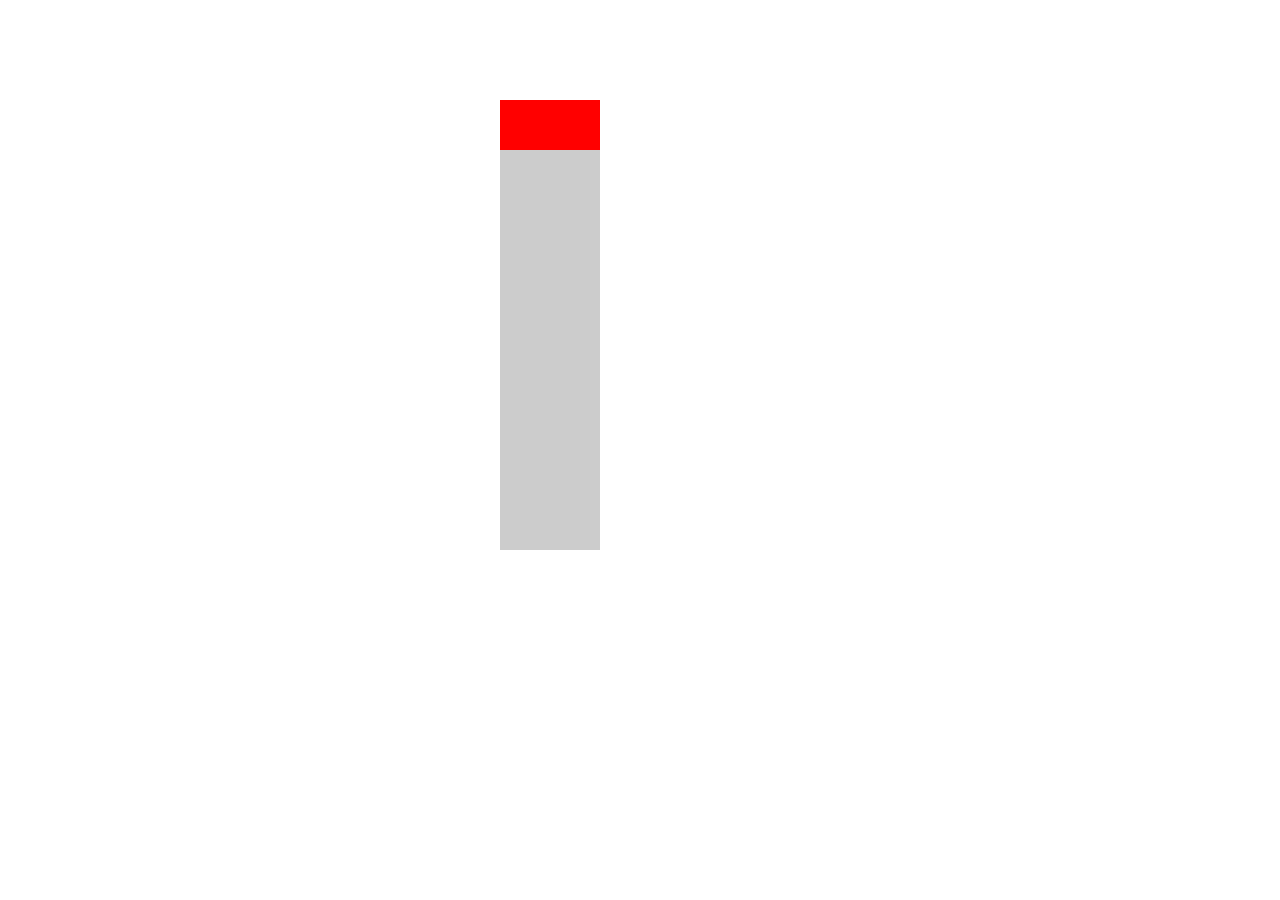
<file: demo.html>
<!DOCTYPE html>
<html lang="en">

<head>
    <meta charset="UTF-8">
    <meta name="viewport" content="width=device-width, initial-scale=1.0">
    <meta http-equiv="X-UA-Compatible" content="ie=edge">
    <title>Document</title>

    <style>
        * {
            margin: 0;
            padding: 0;
        }


        div {
            margin-left: 500px;
        }

        .box1 {
            margin-top: 100px;
            width: 100px;
            height: 50px;
            background-color: red;
            /* transition: all 3s linear; */
        }

        .box2 {
            width: 100px;
            height: 400px;
            background-color: #ccc;
            transition: all 1s linear;

        }
    </style>
</head>

<body>


    <div class="box1">
    </div>
    <div class="box2"></div>


    <script>
        var box1 = document.querySelector('.box1');
        var box2 = document.querySelector('.box2');


        box1.onmouseenter = function () {
            box2.style.height = 0;
            // box2.style.opacity = 0;
        }

        box1.onmouseleave = function () {
            box2.style.height = 400 + 'px';
            // box2.style.opacity = 1;
        }












        // 批量创建变量(对象的属性)
        var spanParent = {}

        for (var i = 0; i < 5; i++) {
            spanParent['swSpan' + i] = document.querySelector('.box1');
        }

        console.log(spanParent);
        // console.dir(spanParent.swSpan0);  //是对象
    </script>
</body>

</html>
</file>
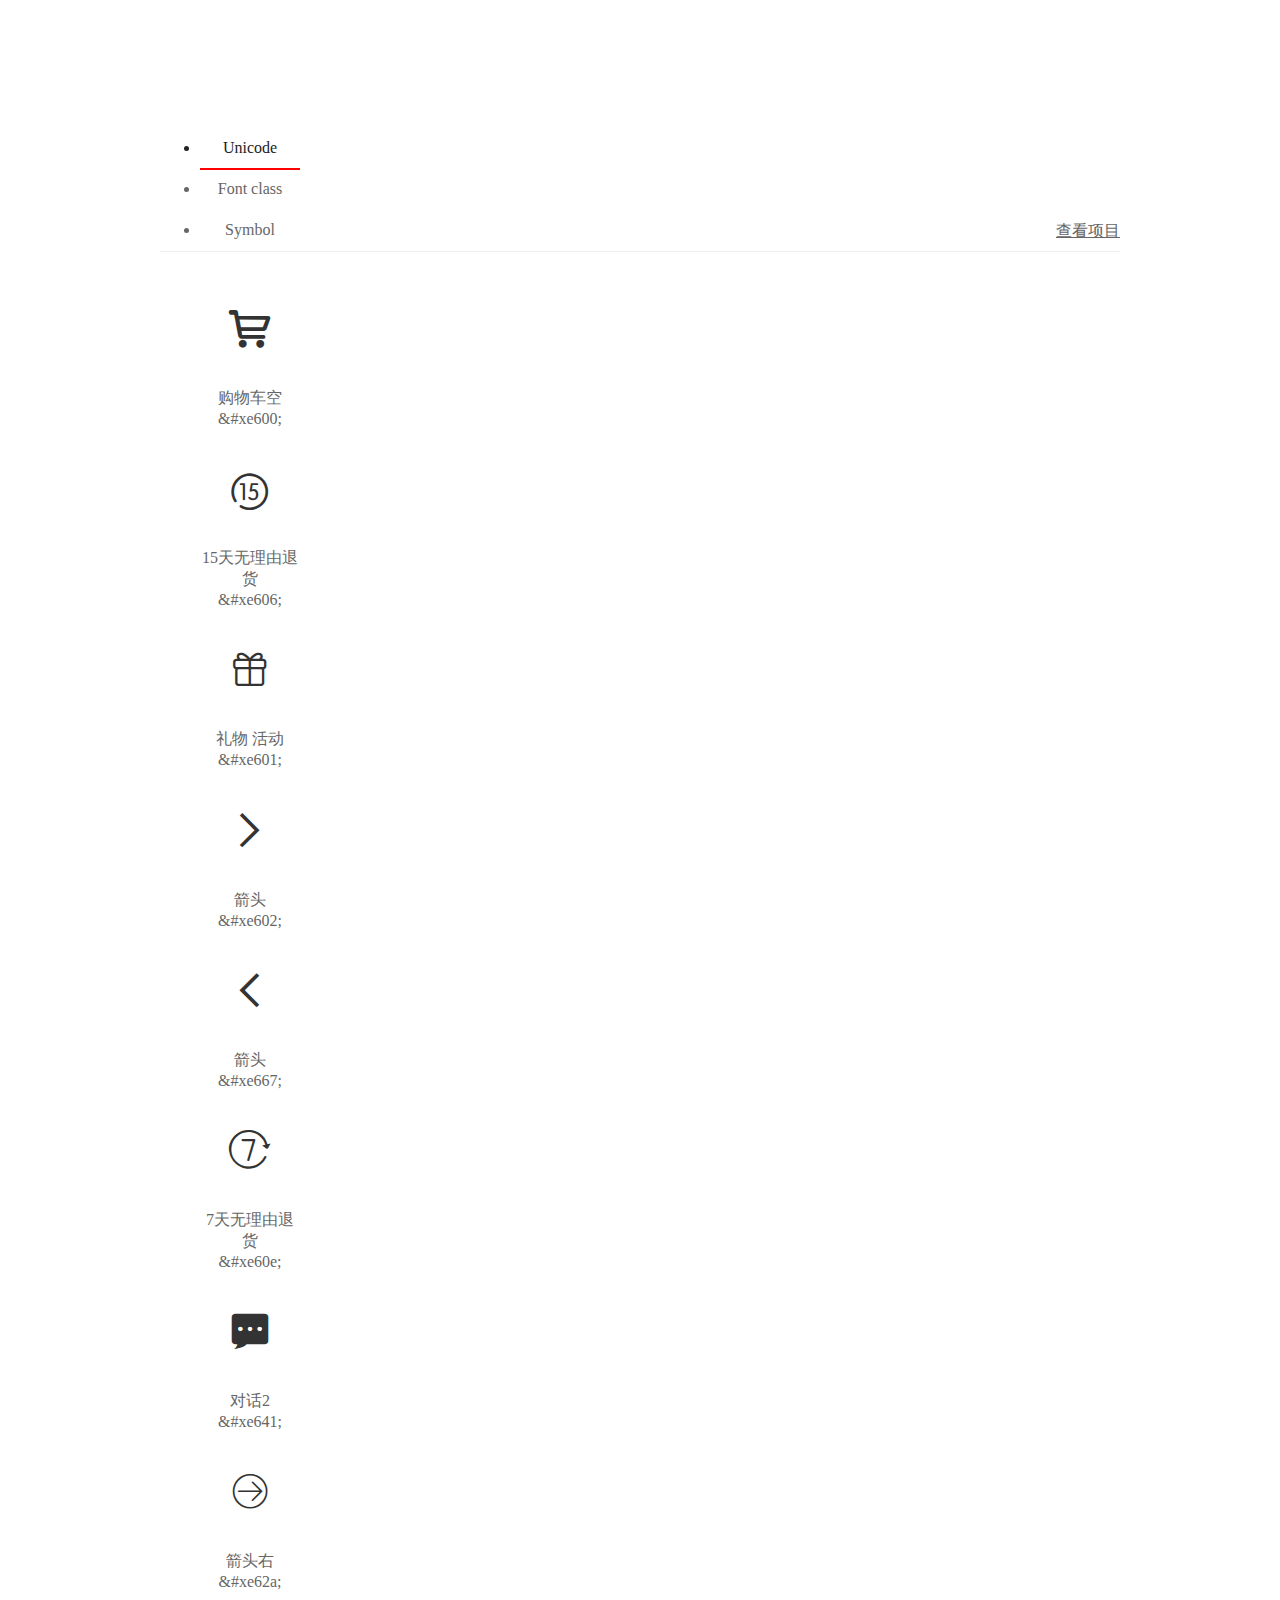
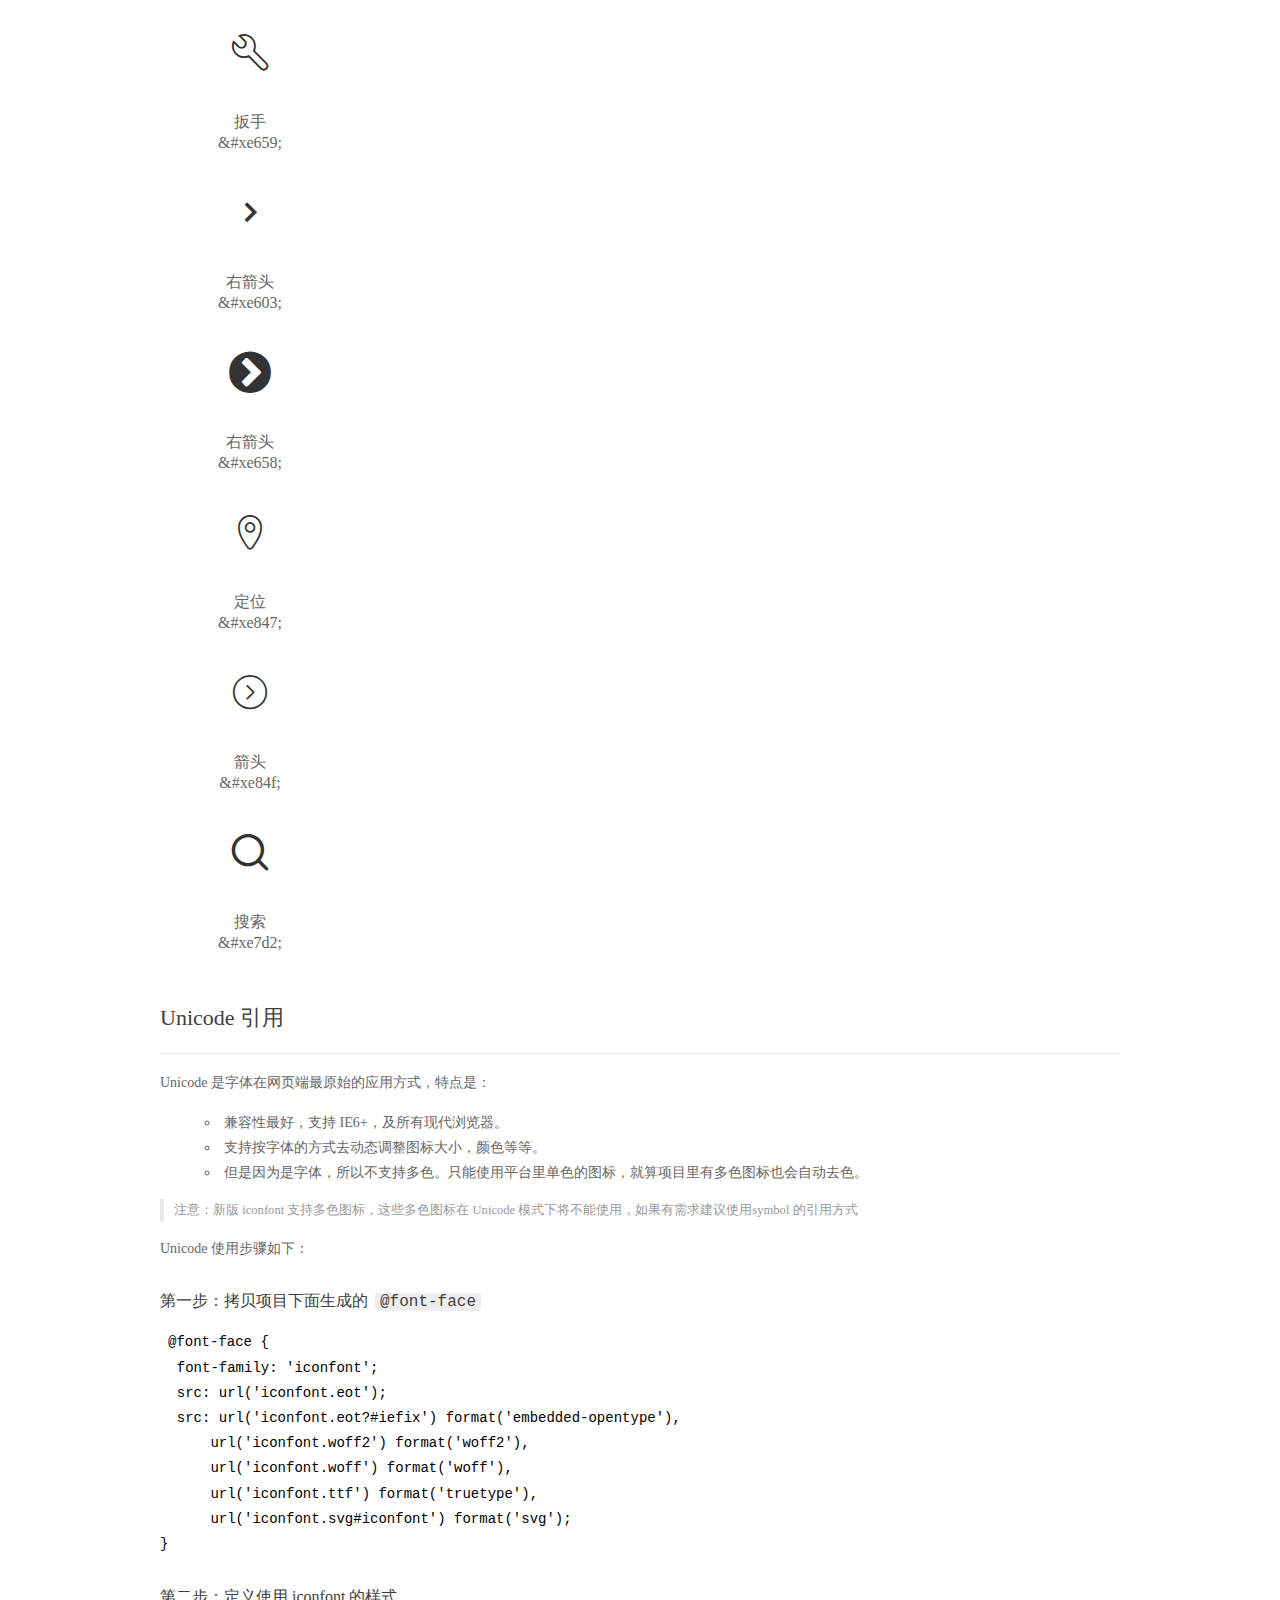
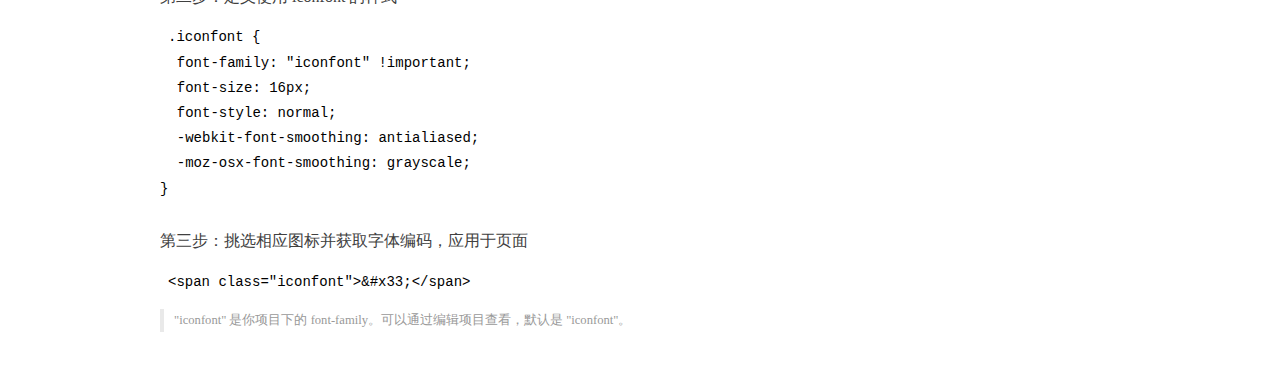
<file: iconfont/demo_index.html>
<!DOCTYPE html>
<html>
<head>
  <meta charset="utf-8"/>
  <title>IconFont Demo</title>
  <link rel="shortcut icon" href="https://gtms04.alicdn.com/tps/i4/TB1_oz6GVXXXXaFXpXXJDFnIXXX-64-64.ico" type="image/x-icon"/>
  <link rel="stylesheet" href="https://g.alicdn.com/thx/cube/1.3.2/cube.min.css">
  <link rel="stylesheet" href="demo.css">
  <link rel="stylesheet" href="iconfont.css">
  <script src="iconfont.js"></script>
  <!-- jQuery -->
  <script src="https://a1.alicdn.com/oss/uploads/2018/12/26/7bfddb60-08e8-11e9-9b04-53e73bb6408b.js"></script>
  <!-- 代码高亮 -->
  <script src="https://a1.alicdn.com/oss/uploads/2018/12/26/a3f714d0-08e6-11e9-8a15-ebf944d7534c.js"></script>
</head>
<body>
  <div class="main">
    <h1 class="logo"><a href="https://www.iconfont.cn/" title="iconfont 首页" target="_blank">&#xe86b;</a></h1>
    <div class="nav-tabs">
      <ul id="tabs" class="dib-box">
        <li class="dib active"><span>Unicode</span></li>
        <li class="dib"><span>Font class</span></li>
        <li class="dib"><span>Symbol</span></li>
      </ul>
      
      <a href="https://www.iconfont.cn/manage/index?manage_type=myprojects&projectId=1374970" target="_blank" class="nav-more">查看项目</a>
      
    </div>
    <div class="tab-container">
      <div class="content unicode" style="display: block;">
          <ul class="icon_lists dib-box">
          
            <li class="dib">
              <span class="icon iconfont">&#xe600;</span>
                <div class="name">购物车空</div>
                <div class="code-name">&amp;#xe600;</div>
              </li>
          
            <li class="dib">
              <span class="icon iconfont">&#xe606;</span>
                <div class="name">15天无理由退货</div>
                <div class="code-name">&amp;#xe606;</div>
              </li>
          
            <li class="dib">
              <span class="icon iconfont">&#xe601;</span>
                <div class="name">礼物 活动</div>
                <div class="code-name">&amp;#xe601;</div>
              </li>
          
            <li class="dib">
              <span class="icon iconfont">&#xe602;</span>
                <div class="name">箭头</div>
                <div class="code-name">&amp;#xe602;</div>
              </li>
          
            <li class="dib">
              <span class="icon iconfont">&#xe667;</span>
                <div class="name">箭头</div>
                <div class="code-name">&amp;#xe667;</div>
              </li>
          
            <li class="dib">
              <span class="icon iconfont">&#xe60e;</span>
                <div class="name">7天无理由退货</div>
                <div class="code-name">&amp;#xe60e;</div>
              </li>
          
            <li class="dib">
              <span class="icon iconfont">&#xe641;</span>
                <div class="name">对话2</div>
                <div class="code-name">&amp;#xe641;</div>
              </li>
          
            <li class="dib">
              <span class="icon iconfont">&#xe62a;</span>
                <div class="name">箭头右</div>
                <div class="code-name">&amp;#xe62a;</div>
              </li>
          
            <li class="dib">
              <span class="icon iconfont">&#xe659;</span>
                <div class="name">扳手</div>
                <div class="code-name">&amp;#xe659;</div>
              </li>
          
            <li class="dib">
              <span class="icon iconfont">&#xe603;</span>
                <div class="name">右箭头</div>
                <div class="code-name">&amp;#xe603;</div>
              </li>
          
            <li class="dib">
              <span class="icon iconfont">&#xe658;</span>
                <div class="name">右箭头</div>
                <div class="code-name">&amp;#xe658;</div>
              </li>
          
            <li class="dib">
              <span class="icon iconfont">&#xe847;</span>
                <div class="name">定位</div>
                <div class="code-name">&amp;#xe847;</div>
              </li>
          
            <li class="dib">
              <span class="icon iconfont">&#xe84f;</span>
                <div class="name">箭头</div>
                <div class="code-name">&amp;#xe84f;</div>
              </li>
          
            <li class="dib">
              <span class="icon iconfont">&#xe7d2;</span>
                <div class="name">搜索</div>
                <div class="code-name">&amp;#xe7d2;</div>
              </li>
          
          </ul>
          <div class="article markdown">
          <h2 id="unicode-">Unicode 引用</h2>
          <hr>

          <p>Unicode 是字体在网页端最原始的应用方式，特点是：</p>
          <ul>
            <li>兼容性最好，支持 IE6+，及所有现代浏览器。</li>
            <li>支持按字体的方式去动态调整图标大小，颜色等等。</li>
            <li>但是因为是字体，所以不支持多色。只能使用平台里单色的图标，就算项目里有多色图标也会自动去色。</li>
          </ul>
          <blockquote>
            <p>注意：新版 iconfont 支持多色图标，这些多色图标在 Unicode 模式下将不能使用，如果有需求建议使用symbol 的引用方式</p>
          </blockquote>
          <p>Unicode 使用步骤如下：</p>
          <h3 id="-font-face">第一步：拷贝项目下面生成的 <code>@font-face</code></h3>
<pre><code class="language-css"
>@font-face {
  font-family: 'iconfont';
  src: url('iconfont.eot');
  src: url('iconfont.eot?#iefix') format('embedded-opentype'),
      url('iconfont.woff2') format('woff2'),
      url('iconfont.woff') format('woff'),
      url('iconfont.ttf') format('truetype'),
      url('iconfont.svg#iconfont') format('svg');
}
</code></pre>
          <h3 id="-iconfont-">第二步：定义使用 iconfont 的样式</h3>
<pre><code class="language-css"
>.iconfont {
  font-family: "iconfont" !important;
  font-size: 16px;
  font-style: normal;
  -webkit-font-smoothing: antialiased;
  -moz-osx-font-smoothing: grayscale;
}
</code></pre>
          <h3 id="-">第三步：挑选相应图标并获取字体编码，应用于页面</h3>
<pre>
<code class="language-html"
>&lt;span class="iconfont"&gt;&amp;#x33;&lt;/span&gt;
</code></pre>
          <blockquote>
            <p>"iconfont" 是你项目下的 font-family。可以通过编辑项目查看，默认是 "iconfont"。</p>
          </blockquote>
          </div>
      </div>
      <div class="content font-class">
        <ul class="icon_lists dib-box">
          
          <li class="dib">
            <span class="icon iconfont icon-gouwuchekong"></span>
            <div class="name">
              购物车空
            </div>
            <div class="code-name">.icon-gouwuchekong
            </div>
          </li>
          
          <li class="dib">
            <span class="icon iconfont icon-15tianwuliyoutuihuo"></span>
            <div class="name">
              15天无理由退货
            </div>
            <div class="code-name">.icon-15tianwuliyoutuihuo
            </div>
          </li>
          
          <li class="dib">
            <span class="icon iconfont icon-liwuhuodong"></span>
            <div class="name">
              礼物 活动
            </div>
            <div class="code-name">.icon-liwuhuodong
            </div>
          </li>
          
          <li class="dib">
            <span class="icon iconfont icon-arrow-right"></span>
            <div class="name">
              箭头
            </div>
            <div class="code-name">.icon-arrow-right
            </div>
          </li>
          
          <li class="dib">
            <span class="icon iconfont icon-jiantou-copy"></span>
            <div class="name">
              箭头
            </div>
            <div class="code-name">.icon-jiantou-copy
            </div>
          </li>
          
          <li class="dib">
            <span class="icon iconfont icon-7tianwuliyoutuihuo"></span>
            <div class="name">
              7天无理由退货
            </div>
            <div class="code-name">.icon-7tianwuliyoutuihuo
            </div>
          </li>
          
          <li class="dib">
            <span class="icon iconfont icon-duihua2"></span>
            <div class="name">
              对话2
            </div>
            <div class="code-name">.icon-duihua2
            </div>
          </li>
          
          <li class="dib">
            <span class="icon iconfont icon-jiantouyou"></span>
            <div class="name">
              箭头右
            </div>
            <div class="code-name">.icon-jiantouyou
            </div>
          </li>
          
          <li class="dib">
            <span class="icon iconfont icon-banshou"></span>
            <div class="name">
              扳手
            </div>
            <div class="code-name">.icon-banshou
            </div>
          </li>
          
          <li class="dib">
            <span class="icon iconfont icon-ic_arrow_r"></span>
            <div class="name">
              右箭头
            </div>
            <div class="code-name">.icon-ic_arrow_r
            </div>
          </li>
          
          <li class="dib">
            <span class="icon iconfont icon-youjiantou"></span>
            <div class="name">
              右箭头
            </div>
            <div class="code-name">.icon-youjiantou
            </div>
          </li>
          
          <li class="dib">
            <span class="icon iconfont icon-dingwei"></span>
            <div class="name">
              定位
            </div>
            <div class="code-name">.icon-dingwei
            </div>
          </li>
          
          <li class="dib">
            <span class="icon iconfont icon-jiantou"></span>
            <div class="name">
              箭头
            </div>
            <div class="code-name">.icon-jiantou
            </div>
          </li>
          
          <li class="dib">
            <span class="icon iconfont icon-sousuo"></span>
            <div class="name">
              搜索
            </div>
            <div class="code-name">.icon-sousuo
            </div>
          </li>
          
        </ul>
        <div class="article markdown">
        <h2 id="font-class-">font-class 引用</h2>
        <hr>

        <p>font-class 是 Unicode 使用方式的一种变种，主要是解决 Unicode 书写不直观，语意不明确的问题。</p>
        <p>与 Unicode 使用方式相比，具有如下特点：</p>
        <ul>
          <li>兼容性良好，支持 IE8+，及所有现代浏览器。</li>
          <li>相比于 Unicode 语意明确，书写更直观。可以很容易分辨这个 icon 是什么。</li>
          <li>因为使用 class 来定义图标，所以当要替换图标时，只需要修改 class 里面的 Unicode 引用。</li>
          <li>不过因为本质上还是使用的字体，所以多色图标还是不支持的。</li>
        </ul>
        <p>使用步骤如下：</p>
        <h3 id="-fontclass-">第一步：引入项目下面生成的 fontclass 代码：</h3>
<pre><code class="language-html">&lt;link rel="stylesheet" href="./iconfont.css"&gt;
</code></pre>
        <h3 id="-">第二步：挑选相应图标并获取类名，应用于页面：</h3>
<pre><code class="language-html">&lt;span class="iconfont icon-xxx"&gt;&lt;/span&gt;
</code></pre>
        <blockquote>
          <p>"
            iconfont" 是你项目下的 font-family。可以通过编辑项目查看，默认是 "iconfont"。</p>
        </blockquote>
      </div>
      </div>
      <div class="content symbol">
          <ul class="icon_lists dib-box">
          
            <li class="dib">
                <svg class="icon svg-icon" aria-hidden="true">
                  <use xlink:href="#icon-gouwuchekong"></use>
                </svg>
                <div class="name">购物车空</div>
                <div class="code-name">#icon-gouwuchekong</div>
            </li>
          
            <li class="dib">
                <svg class="icon svg-icon" aria-hidden="true">
                  <use xlink:href="#icon-15tianwuliyoutuihuo"></use>
                </svg>
                <div class="name">15天无理由退货</div>
                <div class="code-name">#icon-15tianwuliyoutuihuo</div>
            </li>
          
            <li class="dib">
                <svg class="icon svg-icon" aria-hidden="true">
                  <use xlink:href="#icon-liwuhuodong"></use>
                </svg>
                <div class="name">礼物 活动</div>
                <div class="code-name">#icon-liwuhuodong</div>
            </li>
          
            <li class="dib">
                <svg class="icon svg-icon" aria-hidden="true">
                  <use xlink:href="#icon-arrow-right"></use>
                </svg>
                <div class="name">箭头</div>
                <div class="code-name">#icon-arrow-right</div>
            </li>
          
            <li class="dib">
                <svg class="icon svg-icon" aria-hidden="true">
                  <use xlink:href="#icon-jiantou-copy"></use>
                </svg>
                <div class="name">箭头</div>
                <div class="code-name">#icon-jiantou-copy</div>
            </li>
          
            <li class="dib">
                <svg class="icon svg-icon" aria-hidden="true">
                  <use xlink:href="#icon-7tianwuliyoutuihuo"></use>
                </svg>
                <div class="name">7天无理由退货</div>
                <div class="code-name">#icon-7tianwuliyoutuihuo</div>
            </li>
          
            <li class="dib">
                <svg class="icon svg-icon" aria-hidden="true">
                  <use xlink:href="#icon-duihua2"></use>
                </svg>
                <div class="name">对话2</div>
                <div class="code-name">#icon-duihua2</div>
            </li>
          
            <li class="dib">
                <svg class="icon svg-icon" aria-hidden="true">
                  <use xlink:href="#icon-jiantouyou"></use>
                </svg>
                <div class="name">箭头右</div>
                <div class="code-name">#icon-jiantouyou</div>
            </li>
          
            <li class="dib">
                <svg class="icon svg-icon" aria-hidden="true">
                  <use xlink:href="#icon-banshou"></use>
                </svg>
                <div class="name">扳手</div>
                <div class="code-name">#icon-banshou</div>
            </li>
          
            <li class="dib">
                <svg class="icon svg-icon" aria-hidden="true">
                  <use xlink:href="#icon-ic_arrow_r"></use>
                </svg>
                <div class="name">右箭头</div>
                <div class="code-name">#icon-ic_arrow_r</div>
            </li>
          
            <li class="dib">
                <svg class="icon svg-icon" aria-hidden="true">
                  <use xlink:href="#icon-youjiantou"></use>
                </svg>
                <div class="name">右箭头</div>
                <div class="code-name">#icon-youjiantou</div>
            </li>
          
            <li class="dib">
                <svg class="icon svg-icon" aria-hidden="true">
                  <use xlink:href="#icon-dingwei"></use>
                </svg>
                <div class="name">定位</div>
                <div class="code-name">#icon-dingwei</div>
            </li>
          
            <li class="dib">
                <svg class="icon svg-icon" aria-hidden="true">
                  <use xlink:href="#icon-jiantou"></use>
                </svg>
                <div class="name">箭头</div>
                <div class="code-name">#icon-jiantou</div>
            </li>
          
            <li class="dib">
                <svg class="icon svg-icon" aria-hidden="true">
                  <use xlink:href="#icon-sousuo"></use>
                </svg>
                <div class="name">搜索</div>
                <div class="code-name">#icon-sousuo</div>
            </li>
          
          </ul>
          <div class="article markdown">
          <h2 id="symbol-">Symbol 引用</h2>
          <hr>

          <p>这是一种全新的使用方式，应该说这才是未来的主流，也是平台目前推荐的用法。相关介绍可以参考这篇<a href="">文章</a>
            这种用法其实是做了一个 SVG 的集合，与另外两种相比具有如下特点：</p>
          <ul>
            <li>支持多色图标了，不再受单色限制。</li>
            <li>通过一些技巧，支持像字体那样，通过 <code>font-size</code>, <code>color</code> 来调整样式。</li>
            <li>兼容性较差，支持 IE9+，及现代浏览器。</li>
            <li>浏览器渲染 SVG 的性能一般，还不如 png。</li>
          </ul>
          <p>使用步骤如下：</p>
          <h3 id="-symbol-">第一步：引入项目下面生成的 symbol 代码：</h3>
<pre><code class="language-html">&lt;script src="./iconfont.js"&gt;&lt;/script&gt;
</code></pre>
          <h3 id="-css-">第二步：加入通用 CSS 代码（引入一次就行）：</h3>
<pre><code class="language-html">&lt;style&gt;
.icon {
  width: 1em;
  height: 1em;
  vertical-align: -0.15em;
  fill: currentColor;
  overflow: hidden;
}
&lt;/style&gt;
</code></pre>
          <h3 id="-">第三步：挑选相应图标并获取类名，应用于页面：</h3>
<pre><code class="language-html">&lt;svg class="icon" aria-hidden="true"&gt;
  &lt;use xlink:href="#icon-xxx"&gt;&lt;/use&gt;
&lt;/svg&gt;
</code></pre>
          </div>
      </div>

    </div>
  </div>
  <script>
  $(document).ready(function () {
      $('.tab-container .content:first').show()

      $('#tabs li').click(function (e) {
        var tabContent = $('.tab-container .content')
        var index = $(this).index()

        if ($(this).hasClass('active')) {
          return
        } else {
          $('#tabs li').removeClass('active')
          $(this).addClass('active')

          tabContent.hide().eq(index).fadeIn()
        }
      })
    })
  </script>
</body>
</html>
</file>
<file: iconfont/demo.css>
/* Logo 字体 */
@font-face {
  font-family: "iconfont logo";
  src: url('https://at.alicdn.com/t/font_985780_km7mi63cihi.eot?t=1545807318834');
  src: url('https://at.alicdn.com/t/font_985780_km7mi63cihi.eot?t=1545807318834#iefix') format('embedded-opentype'),
    url('https://at.alicdn.com/t/font_985780_km7mi63cihi.woff?t=1545807318834') format('woff'),
    url('https://at.alicdn.com/t/font_985780_km7mi63cihi.ttf?t=1545807318834') format('truetype'),
    url('https://at.alicdn.com/t/font_985780_km7mi63cihi.svg?t=1545807318834#iconfont') format('svg');
}

.logo {
  font-family: "iconfont logo";
  font-size: 160px;
  font-style: normal;
  -webkit-font-smoothing: antialiased;
  -moz-osx-font-smoothing: grayscale;
}

/* tabs */
.nav-tabs {
  position: relative;
}

.nav-tabs .nav-more {
  position: absolute;
  right: 0;
  bottom: 0;
  height: 42px;
  line-height: 42px;
  color: #666;
}

#tabs {
  border-bottom: 1px solid #eee;
}

#tabs li {
  cursor: pointer;
  width: 100px;
  height: 40px;
  line-height: 40px;
  text-align: center;
  font-size: 16px;
  border-bottom: 2px solid transparent;
  position: relative;
  z-index: 1;
  margin-bottom: -1px;
  color: #666;
}


#tabs .active {
  border-bottom-color: #f00;
  color: #222;
}

.tab-container .content {
  display: none;
}

/* 页面布局 */
.main {
  padding: 30px 100px;
  width: 960px;
  margin: 0 auto;
}

.main .logo {
  color: #333;
  text-align: left;
  margin-bottom: 30px;
  line-height: 1;
  height: 110px;
  margin-top: -50px;
  overflow: hidden;
  *zoom: 1;
}

.main .logo a {
  font-size: 160px;
  color: #333;
}

.helps {
  margin-top: 40px;
}

.helps pre {
  padding: 20px;
  margin: 10px 0;
  border: solid 1px #e7e1cd;
  background-color: #fffdef;
  overflow: auto;
}

.icon_lists {
  width: 100% !important;
  overflow: hidden;
  *zoom: 1;
}

.icon_lists li {
  width: 100px;
  margin-bottom: 10px;
  margin-right: 20px;
  text-align: center;
  list-style: none !important;
  cursor: default;
}

.icon_lists li .code-name {
  line-height: 1.2;
}

.icon_lists .icon {
  display: block;
  height: 100px;
  line-height: 100px;
  font-size: 42px;
  margin: 10px auto;
  color: #333;
  -webkit-transition: font-size 0.25s linear, width 0.25s linear;
  -moz-transition: font-size 0.25s linear, width 0.25s linear;
  transition: font-size 0.25s linear, width 0.25s linear;
}

.icon_lists .icon:hover {
  font-size: 100px;
}

.icon_lists .svg-icon {
  /* 通过设置 font-size 来改变图标大小 */
  width: 1em;
  /* 图标和文字相邻时，垂直对齐 */
  vertical-align: -0.15em;
  /* 通过设置 color 来改变 SVG 的颜色/fill */
  fill: currentColor;
  /* path 和 stroke 溢出 viewBox 部分在 IE 下会显示
      normalize.css 中也包含这行 */
  overflow: hidden;
}

.icon_lists li .name,
.icon_lists li .code-name {
  color: #666;
}

/* markdown 样式 */
.markdown {
  color: #666;
  font-size: 14px;
  line-height: 1.8;
}

.highlight {
  line-height: 1.5;
}

.markdown img {
  vertical-align: middle;
  max-width: 100%;
}

.markdown h1 {
  color: #404040;
  font-weight: 500;
  line-height: 40px;
  margin-bottom: 24px;
}

.markdown h2,
.markdown h3,
.markdown h4,
.markdown h5,
.markdown h6 {
  color: #404040;
  margin: 1.6em 0 0.6em 0;
  font-weight: 500;
  clear: both;
}

.markdown h1 {
  font-size: 28px;
}

.markdown h2 {
  font-size: 22px;
}

.markdown h3 {
  font-size: 16px;
}

.markdown h4 {
  font-size: 14px;
}

.markdown h5 {
  font-size: 12px;
}

.markdown h6 {
  font-size: 12px;
}

.markdown hr {
  height: 1px;
  border: 0;
  background: #e9e9e9;
  margin: 16px 0;
  clear: both;
}

.markdown p {
  margin: 1em 0;
}

.markdown>p,
.markdown>blockquote,
.markdown>.highlight,
.markdown>ol,
.markdown>ul {
  width: 80%;
}

.markdown ul>li {
  list-style: circle;
}

.markdown>ul li,
.markdown blockquote ul>li {
  margin-left: 20px;
  padding-left: 4px;
}

.markdown>ul li p,
.markdown>ol li p {
  margin: 0.6em 0;
}

.markdown ol>li {
  list-style: decimal;
}

.markdown>ol li,
.markdown blockquote ol>li {
  margin-left: 20px;
  padding-left: 4px;
}

.markdown code {
  margin: 0 3px;
  padding: 0 5px;
  background: #eee;
  border-radius: 3px;
}

.markdown strong,
.markdown b {
  font-weight: 600;
}

.markdown>table {
  border-collapse: collapse;
  border-spacing: 0px;
  empty-cells: show;
  border: 1px solid #e9e9e9;
  width: 95%;
  margin-bottom: 24px;
}

.markdown>table th {
  white-space: nowrap;
  color: #333;
  font-weight: 600;
}

.markdown>table th,
.markdown>table td {
  border: 1px solid #e9e9e9;
  padding: 8px 16px;
  text-align: left;
}

.markdown>table th {
  background: #F7F7F7;
}

.markdown blockquote {
  font-size: 90%;
  color: #999;
  border-left: 4px solid #e9e9e9;
  padding-left: 0.8em;
  margin: 1em 0;
}

.markdown blockquote p {
  margin: 0;
}

.markdown .anchor {
  opacity: 0;
  transition: opacity 0.3s ease;
  margin-left: 8px;
}

.markdown .waiting {
  color: #ccc;
}

.markdown h1:hover .anchor,
.markdown h2:hover .anchor,
.markdown h3:hover .anchor,
.markdown h4:hover .anchor,
.markdown h5:hover .anchor,
.markdown h6:hover .anchor {
  opacity: 1;
  display: inline-block;
}

.markdown>br,
.markdown>p>br {
  clear: both;
}


.hljs {
  display: block;
  background: white;
  padding: 0.5em;
  color: #333333;
  overflow-x: auto;
}

.hljs-comment,
.hljs-meta {
  color: #969896;
}

.hljs-string,
.hljs-variable,
.hljs-template-variable,
.hljs-strong,
.hljs-emphasis,
.hljs-quote {
  color: #df5000;
}

.hljs-keyword,
.hljs-selector-tag,
.hljs-type {
  color: #a71d5d;
}

.hljs-literal,
.hljs-symbol,
.hljs-bullet,
.hljs-attribute {
  color: #0086b3;
}

.hljs-section,
.hljs-name {
  color: #63a35c;
}

.hljs-tag {
  color: #333333;
}

.hljs-title,
.hljs-attr,
.hljs-selector-id,
.hljs-selector-class,
.hljs-selector-attr,
.hljs-selector-pseudo {
  color: #795da3;
}

.hljs-addition {
  color: #55a532;
  background-color: #eaffea;
}

.hljs-deletion {
  color: #bd2c00;
  background-color: #ffecec;
}

.hljs-link {
  text-decoration: underline;
}

/* 代码高亮 */
/* PrismJS 1.15.0
https://prismjs.com/download.html#themes=prism&languages=markup+css+clike+javascript */
/**
 * prism.js default theme for JavaScript, CSS and HTML
 * Based on dabblet (http://dabblet.com)
 * @author Lea Verou
 */
code[class*="language-"],
pre[class*="language-"] {
  color: black;
  background: none;
  text-shadow: 0 1px white;
  font-family: Consolas, Monaco, 'Andale Mono', 'Ubuntu Mono', monospace;
  text-align: left;
  white-space: pre;
  word-spacing: normal;
  word-break: normal;
  word-wrap: normal;
  line-height: 1.5;

  -moz-tab-size: 4;
  -o-tab-size: 4;
  tab-size: 4;

  -webkit-hyphens: none;
  -moz-hyphens: none;
  -ms-hyphens: none;
  hyphens: none;
}

pre[class*="language-"]::-moz-selection,
pre[class*="language-"] ::-moz-selection,
code[class*="language-"]::-moz-selection,
code[class*="language-"] ::-moz-selection {
  text-shadow: none;
  background: #b3d4fc;
}

pre[class*="language-"]::selection,
pre[class*="language-"] ::selection,
code[class*="language-"]::selection,
code[class*="language-"] ::selection {
  text-shadow: none;
  background: #b3d4fc;
}

@media print {

  code[class*="language-"],
  pre[class*="language-"] {
    text-shadow: none;
  }
}

/* Code blocks */
pre[class*="language-"] {
  padding: 1em;
  margin: .5em 0;
  overflow: auto;
}

:not(pre)>code[class*="language-"],
pre[class*="language-"] {
  background: #f5f2f0;
}

/* Inline code */
:not(pre)>code[class*="language-"] {
  padding: .1em;
  border-radius: .3em;
  white-space: normal;
}

.token.comment,
.token.prolog,
.token.doctype,
.token.cdata {
  color: slategray;
}

.token.punctuation {
  color: #999;
}

.namespace {
  opacity: .7;
}

.token.property,
.token.tag,
.token.boolean,
.token.number,
.token.constant,
.token.symbol,
.token.deleted {
  color: #905;
}

.token.selector,
.token.attr-name,
.token.string,
.token.char,
.token.builtin,
.token.inserted {
  color: #690;
}

.token.operator,
.token.entity,
.token.url,
.language-css .token.string,
.style .token.string {
  color: #9a6e3a;
  background: hsla(0, 0%, 100%, .5);
}

.token.atrule,
.token.attr-value,
.token.keyword {
  color: #07a;
}

.token.function,
.token.class-name {
  color: #DD4A68;
}

.token.regex,
.token.important,
.token.variable {
  color: #e90;
}

.token.important,
.token.bold {
  font-weight: bold;
}

.token.italic {
  font-style: italic;
}

.token.entity {
  cursor: help;
}
</file>
<file: iconfont/iconfont.css>
@font-face {font-family: "iconfont";
  src: url('iconfont.eot?t=1567226617226'); /* IE9 */
  src: url('iconfont.eot?t=1567226617226#iefix') format('embedded-opentype'), /* IE6-IE8 */
  url('[data-uri]') format('woff2'),
  url('iconfont.woff?t=1567226617226') format('woff'),
  url('iconfont.ttf?t=1567226617226') format('truetype'), /* chrome, firefox, opera, Safari, Android, iOS 4.2+ */
  url('iconfont.svg?t=1567226617226#iconfont') format('svg'); /* iOS 4.1- */
}

.iconfont {
  font-family: "iconfont" !important;
  font-size: 16px;
  font-style: normal;
  -webkit-font-smoothing: antialiased;
  -moz-osx-font-smoothing: grayscale;
}

.icon-gouwuchekong:before {
  content: "\e600";
}

.icon-15tianwuliyoutuihuo:before {
  content: "\e606";
}

.icon-liwuhuodong:before {
  content: "\e601";
}

.icon-arrow-right:before {
  content: "\e602";
}

.icon-jiantou-copy:before {
  content: "\e667";
}

.icon-7tianwuliyoutuihuo:before {
  content: "\e60e";
}

.icon-duihua2:before {
  content: "\e641";
}

.icon-jiantouyou:before {
  content: "\e62a";
}

.icon-banshou:before {
  content: "\e659";
}

.icon-ic_arrow_r:before {
  content: "\e603";
}

.icon-youjiantou:before {
  content: "\e658";
}

.icon-dingwei:before {
  content: "\e847";
}

.icon-jiantou:before {
  content: "\e84f";
}

.icon-sousuo:before {
  content: "\e7d2";
}
</file>
